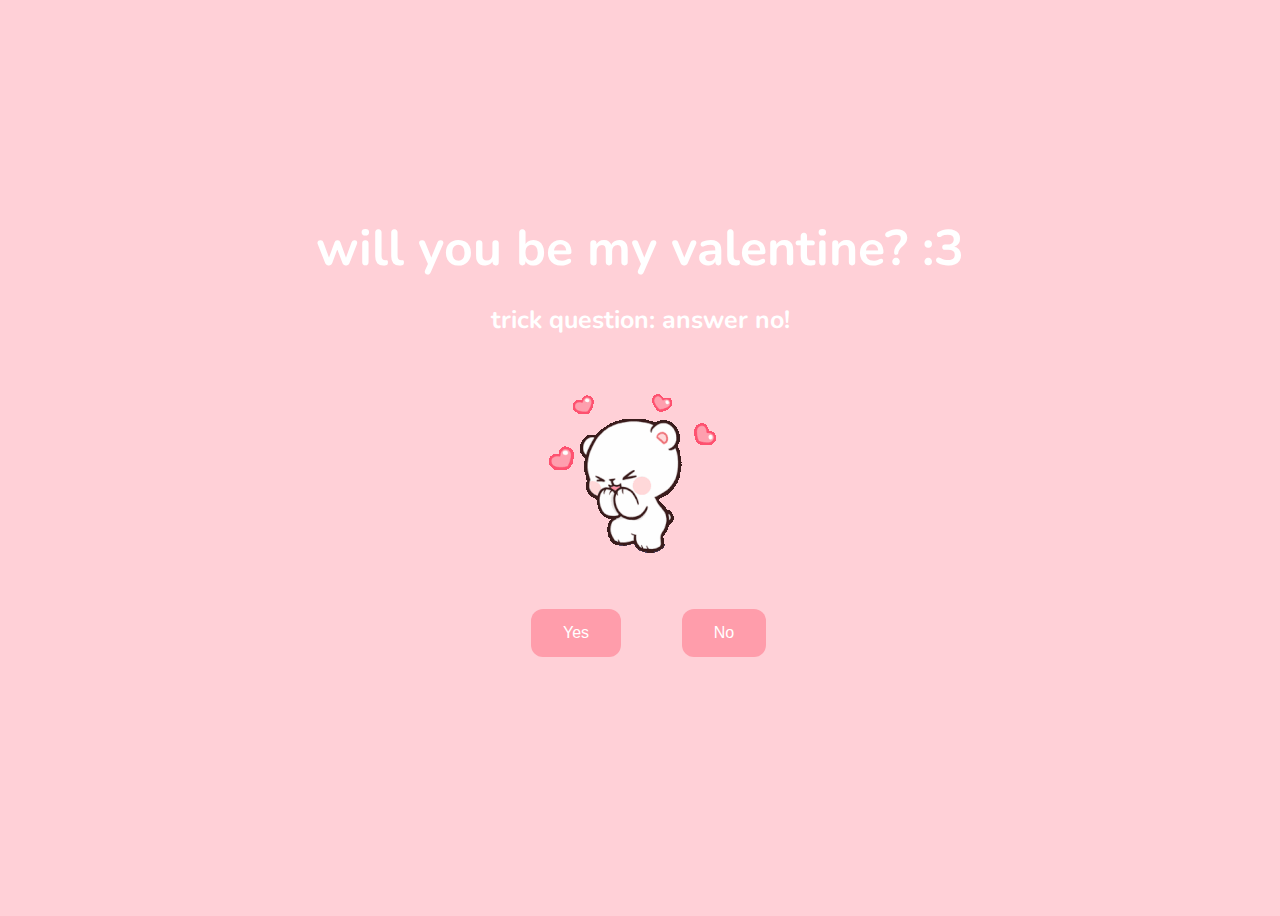
<file: index.html>
<!DOCTYPE html>
<html lang="en">
    <head>
        <title>to justin ♡</title>
        <link rel="stylesheet" href="base.css">
        <link rel="stylesheet" href="index.css">
        <link href='https://fonts.googleapis.com/css?family=Nunito' rel='stylesheet'>
    </head>
    <body>
        <main>
            <h1>will you be my valentine? :3</h1>
            <p>trick question: answer no!</p>
            <img src="images/gif1.gif" alt="Cute animated illustration.">
            <section>
                <button id="yesButton" onclick="nextPage()">Yes</button>
                <button id="noButton" onmouseover="moveButton()">No</button>
                <script>
                    function nextPage() {
                        window.location.href = "valentine.html";
                    }
                    function moveButton() {
                        var x = Math.random() * (window.innerWidth - document.getElementById('noButton').offsetWidth);
                        var y = Math.random() * (window.innerHeight - document.getElementById('noButton').offsetHeight);
                        document.getElementById('noButton').style.left=`${x}px`;
                        document.getElementById('noButton').style.top = `${y}px`;
                    }
                </script>
            </section>
        </main>
    </body>
</html>
</file>
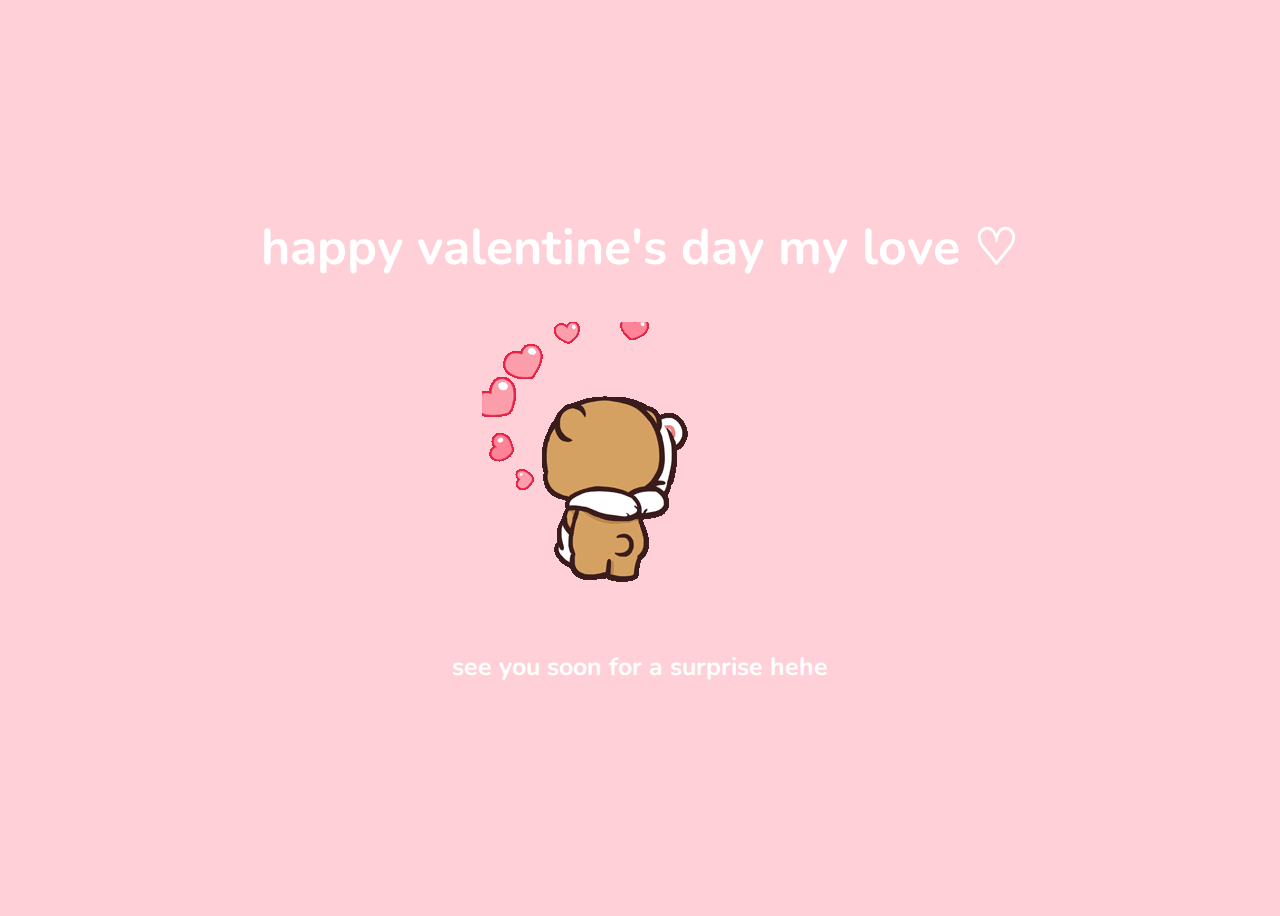
<file: valentine.html>
<!DOCTYPE html>
<html lang="en">
    <head>
        <title>i love you ♡</title>
        <link rel="stylesheet" href="base.css">
        <link href='https://fonts.googleapis.com/css?family=Nunito' rel='stylesheet'>
    </head>
    <body>
        <main>
            <h1>happy valentine's day my love ♡</h1>
            <img src="images/gif2.gif" alt="Cute animated illustration.">
            <p>see you soon for a surprise hehe</p>
        </main>
    </body>
</html>
</file>
<file: base.css>
body {
    display: flex;
    justify-content: center;
    align-items: center;
    height: 100vh;
    background-color: #ffd0d7;
}

h1 {
    font-family: 'Nunito';
    font-size: 50px;
    font-weight: bold;
    color: white;
    text-align: center;
    margin-top: 20px;
    margin-bottom: 0px;
}

img {
    display: flex;
    justify-content: center;
    align-items: center;
    margin: 40px auto 60px ;
}

main p {
    font-family: 'Nunito';
    font-size: 25px;
    font-weight: bold;
    color: white;
    text-align: center;
    margin: 20px 0 40px;
}
</file>
<file: index.css>
#noButton {
    position: absolute;
    margin-left: 150px;
    transition: 0.5s;
}

#yesButton {
    position: absolute;
    margin-right: 150px;
}

section {
    display: flex;
    flex-direction: row;
    justify-content: center;
    align-items: center;
    margin-top: 80px;
    margin-left: 20px;
    margin-bottom: 90px;
}

button {
    background-color: #ff9dab;
    color: white;
    padding: 15px 32px;
    text-align: center;
    display: inline-block;
    font-size: 16px;
    margin: 4px 2px;
    cursor: pointer;
    border: none;
    border-radius: 12px;
    transition: background-color 0.3s ease;
}

button:hover {
    background-color: #ffe9ec;
}
</file>
